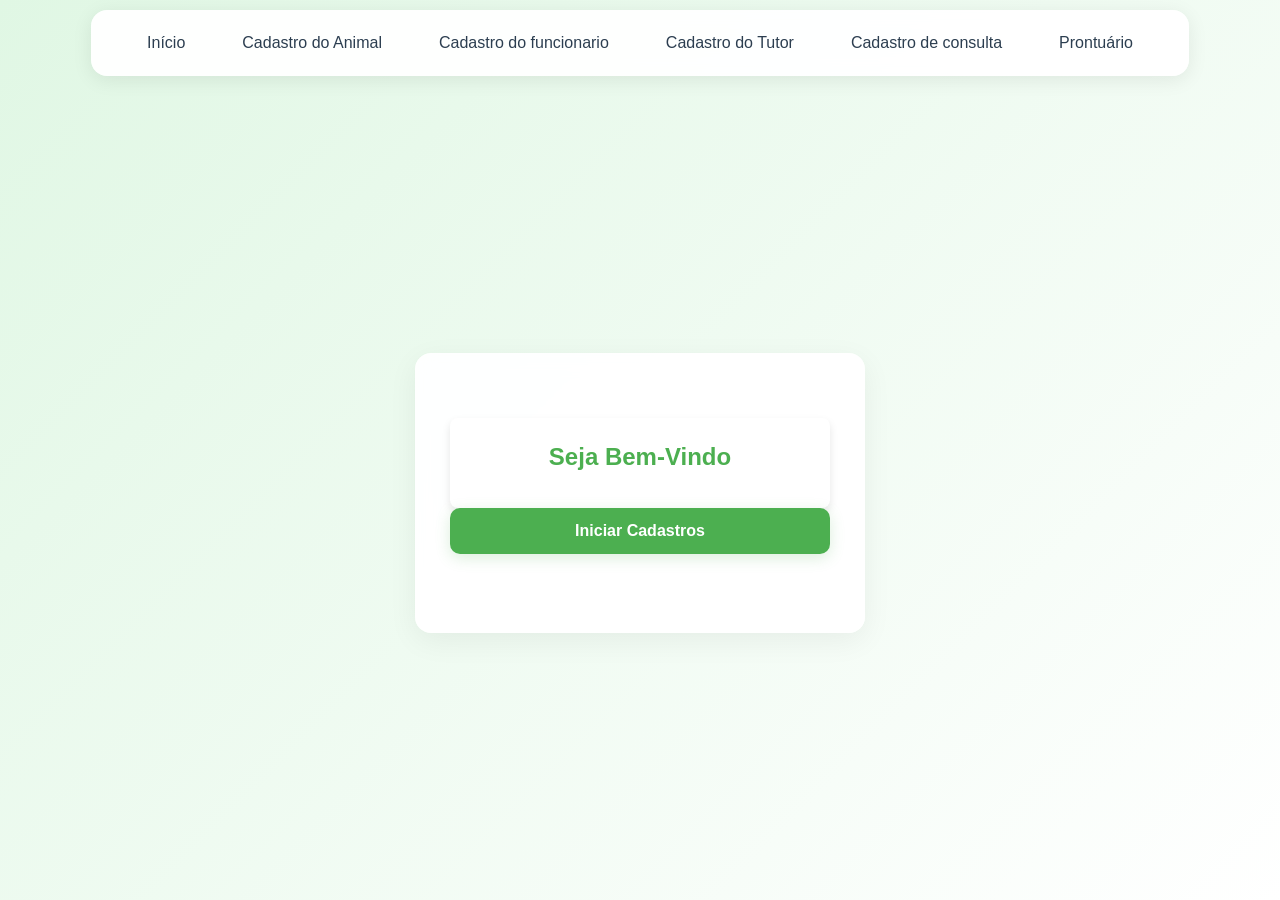
<file: public/index.html>
<!DOCTYPE html>
<html lang="pt-BR">

<head>
    <meta charset="UTF-8">
    <meta name="viewport" content="width=device-width, initial-scale=1.0">
    <link rel="stylesheet" href="style.css">
    <title>Cadastro do Cliente </title>
</head>

<body>

    <header>
        <nav>
            <ul>
                <li><a href="index.html">Início</a></li>
                <li><a href="cadastropet.html">Cadastro do Animal</a></li>
                <li><a href="cadastrofuncionario.html">Cadastro do funcionario</a></li>
                <li><a href="cadastrotutor.html">Cadastro do Tutor</a></li>
                <li><a href="agenda.html">Cadastro de consulta</a></li>
                <li><a href="prontuario.html">Prontuário</a></li>
            </ul>
        </nav>
    </header>
    <main>
    
        <section class="container">
            <div id="sobre" class="sobre">
                <h2> Seja Bem-Vindo</h2>
            </div>

           
            <div id="entrar" class="entrar">
                <button onclick="window.location='cadastrotutor.html'">Iniciar Cadastros</button> 
            </div>
        </section>
      
    </main>
   
</body>

</html>
</file>
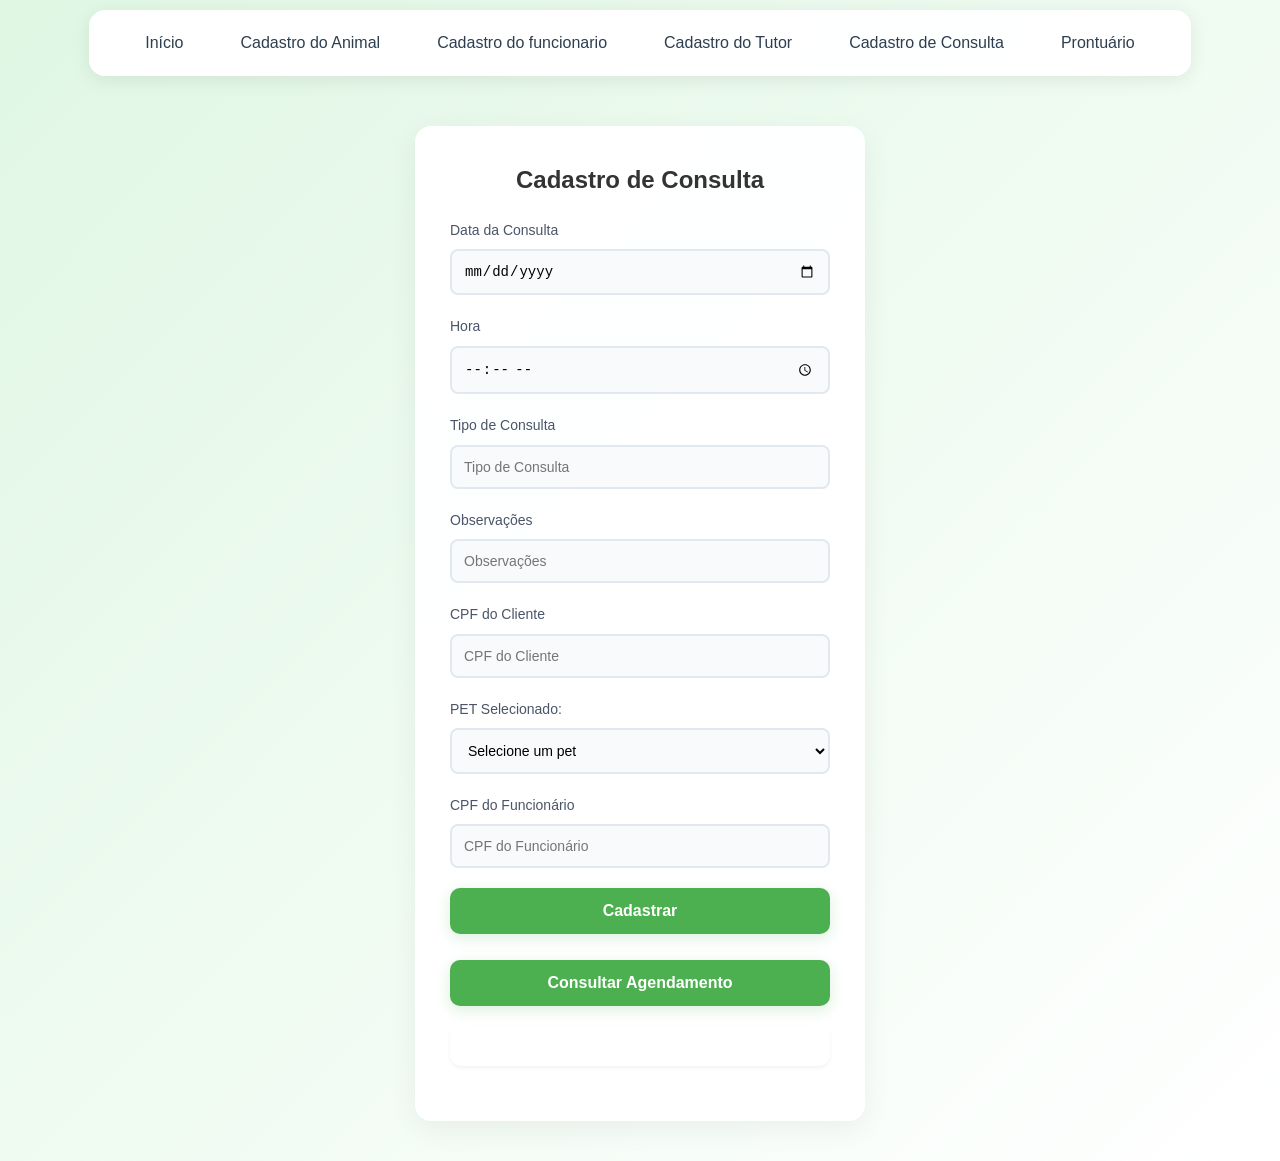
<file: public/agenda.html>
<!DOCTYPE html>
<html lang="pt-BR">
<head>
    <meta charset="UTF-8">
    <meta name="viewport" content="width=device-width, initial-scale=1.0">
    <link rel="stylesheet" href="style.css">
    <title>Cadastro de Consulta - Clínica Veterinária</title>
</head>
<body>

    <header>
        <nav>
            <ul>
                <li><a href="index.html">Início</a></li>
                <li><a href="cadastropet.html">Cadastro do Animal</a></li>
                <li><a href="cadastrofuncionario.html">Cadastro do funcionario</a></li>
                <li><a href="cadastrotutor.html">Cadastro do Tutor</a></li>
                <li><a href="agenda.html">Cadastro de Consulta</a></li>
                <li><a href="prontuario.html">Prontuário</a></li>
            </ul>
        </nav>
    </header>

    <main>
    <div class="container">
        <h1>Cadastro de Consulta</h1>
        <form id="funciForm">
            <div class="form-group">
                <label for="data-consulta">Data da Consulta</label>
                <input type="date" id="data-consulta" placeholder="Data da Consulta" required>
            </div>
            <div class="form-group">
                <label for="hora-consulta">Hora</label>
                <input type="time" id="hora-consulta" placeholder="Hora" required>
            </div>
            <div class="form-group">
                <label for="tipo-consulta">Tipo de Consulta</label>
                <input type="text" id="tipo-consulta" placeholder="Tipo de Consulta" required>
            </div>
            <div class="form-group">
                <label for="observacao-consulta">Observações</label>
                <input type="text" id="observacao-consulta" placeholder="Observações">
            </div>
            <div class="form-group">
                <label for="cliente-cpf-consulta">CPF do Cliente</label>
                <input type="text" id="cliente-cpf-consulta" placeholder="CPF do Cliente" oninput="buscarpet()" required>
            </div>
            <div class="form-group">
            <label for="animal-id-consulta">PET Selecionado:</label>
            <select id="animal-id-consulta" name="animal-id-consulta" required>
                <option value="">Selecione um pet</option>
                <!-- opções de pets preenchidas vai aparecer aqui -->
            </select>
            </div>


            <div class="form-group">
                <label for="funcionario-cpf-consulta">CPF do Funcionário</label>
                <input type="text" id="funcionario-cpf-consulta" placeholder="CPF do Funcionário" required>
            </div>



            <button type="submit" onclick="cadastrarConsulta()">Cadastrar</button><br><br>
            <button onclick="consultarAgendamento(event)" type="button">Consultar Agendamento</button>
        </form>
        
        <div id="resultadoConsulta"></div>
    <script src="agenda.js"></script>
    </main>

</body>
</html>
</file>
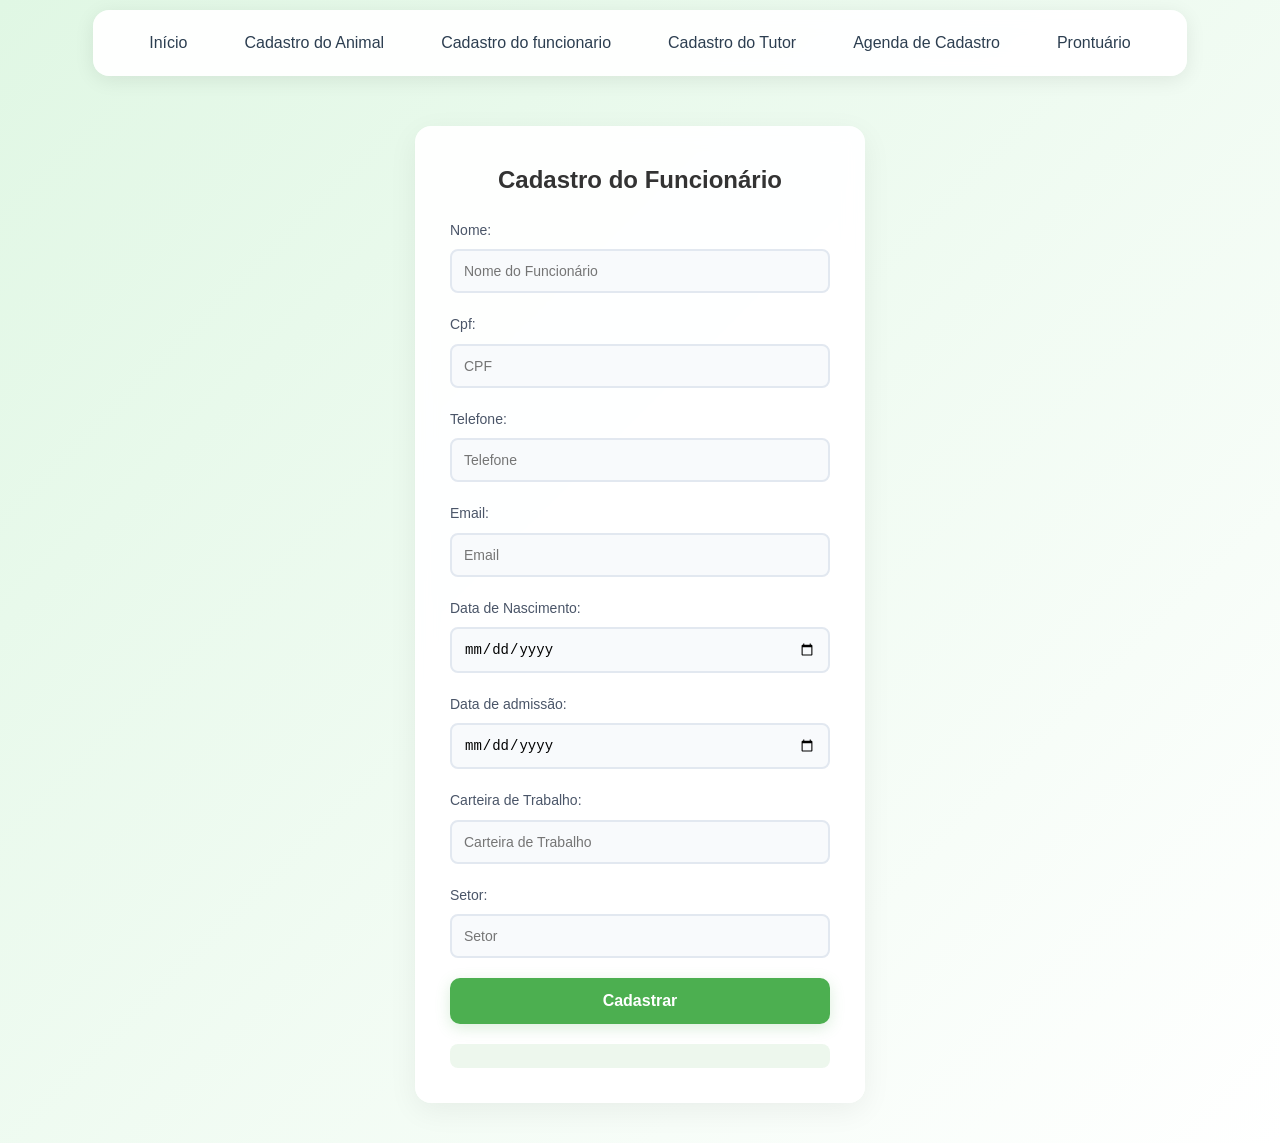
<file: public/cadastrofuncionario.html>
<!DOCTYPE html>
<html lang="pt-BR">
<head>
    <meta charset="UTF-8">
    <meta name="viewport" content="width=device-width, initial-scale=1.0">
    <link rel="stylesheet" href="style.css">
    <title>Cadastro do Funcionário - Clínica Veterinária</title>
</head>
<body>

    <header>
        <nav>
            <ul>
                <li><a href="index.html">Início</a></li>
                <li><a href="cadastropet.html">Cadastro do Animal</a></li>
                <li><a href="cadastrofuncionario.html">Cadastro do funcionario</a></li>
                <li><a href="cadastrotutor.html">Cadastro do Tutor</a></li>
                <li><a href="agenda.html">Agenda de Cadastro</a></li>
                <li><a href="prontuario.html">Prontuário</a></li>
            </ul>
        </nav>
    </header>
    <main>
    <div class="container">
        <h1>Cadastro do Funcionário</h1>
        <form id="funciForm">
            <div class="form-group">
                <label for="nomeFuncionario">Nome:</label>
                <input type="text" id="nome-funcionario" placeholder="Nome do Funcionário" required>
            </div>
            <div class="form-group">
                <label for="cpfFuncionario">Cpf:</label>
                <input type="text" id="cpf-funcionario" placeholder="CPF" required>
            </div>
            <div class="form-group">
                <label for="telefoneFuncionario">Telefone:</label>
                <input type="text" id="telefone-funcionario" placeholder="Telefone" required>
            </div>
            <div class="form-group">
                <label for="emailFuncionario">Email:</label>
                <input type="email" id="email-funcionario" placeholder="Email" required>
            </div>
            <div class="form-group">
                <label for="dataNascimentoFuncionario">Data de Nascimento:</label>
                <input type="date" id="data-nascimento-funcionario" placeholder="Data de Nascimento" required>
            </div>
            <div class="form-group">
                <label for="dataAdmissaoFuncionario">Data de admissão:</label>
                <input type="date" id="data-admissao-funcionario" placeholder="Data de Admissão" required>
            </div>
            <div class="form-group">
                <label for="carteiraTrabalhoFuncionario">Carteira de Trabalho:</label>
                <input type="text" id="carteira-trabalho-funcionario" placeholder="Carteira de Trabalho" required>
            </div>
            <div class="form-group">
                <label for="setorFuncionario">Setor:</label>
                <input type="text" id="setor-funcionario" placeholder="Setor" required>
            </div>



            <button type="submit" onclick="cadastrarFuncionario()">Cadastrar</button>
        </form>
        <div id="mensagem" class="mensagem"></div>
    </div>
    <script src="cadastrofuncionario.js"></script>
    </main>
</body>
</html>
</file>
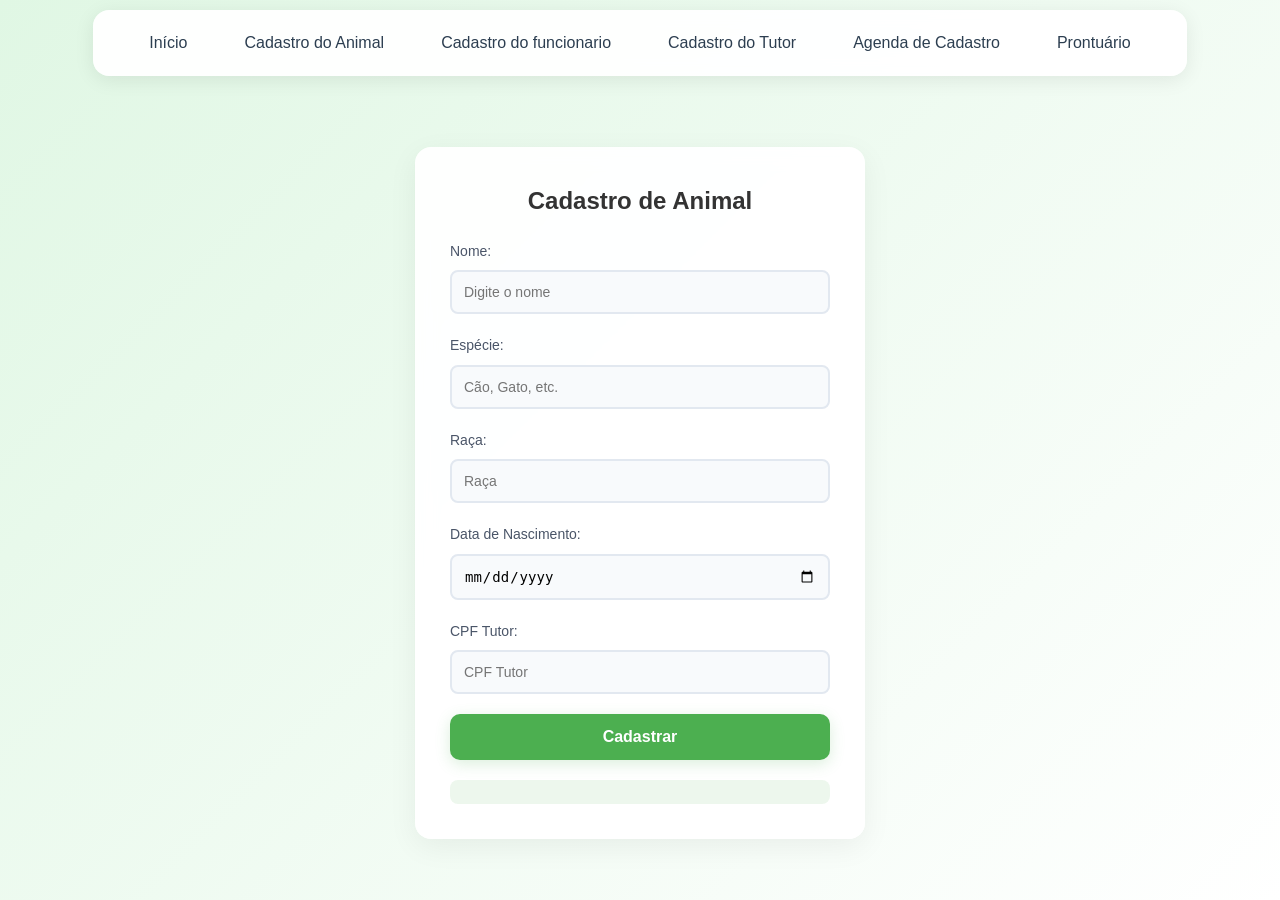
<file: public/cadastropet.html>
<!DOCTYPE html>
<html lang="pt-BR">
<head>
    <meta charset="UTF-8">
    <meta name="viewport" content="width=device-width, initial-scale=1.0">
    <link rel="stylesheet" href="style.css">
    <title>Cadastro de Animal - Clínica Veterinária</title>
</head>
<body>

    <header>
        <nav>
            <ul>
                <li><a href="index.html">Início</a></li>
                <li><a href="cadastropet.html">Cadastro do Animal</a></li>
                <li><a href="cadastrofuncionario.html">Cadastro do funcionario</a></li>
                <li><a href="cadastrotutor.html">Cadastro do Tutor</a></li>
                <li><a href="agenda.html">Agenda de Cadastro</a></li>
                <li><a href="prontuario.html">Prontuário</a></li>
            </ul>
        </nav>
    </header>
    <main>
    <div class="container">
        <h1>Cadastro de Animal</h1>
        <form id="animalForm">
            <div class="form-group">
                <label for="nome-animal">Nome:</label>
                <input type="text" id="nome-animal" placeholder="Digite o nome" required>
            </div>
            <div class="form-group">
                <label for="especie-animal">Espécie:</label>
                <input type="text" id="especie-animal" placeholder="Cão, Gato, etc." required>
            </div>
            <div class="form-group">
                <label for="raca-animal">Raça:</label>
                <input type="text" id="raca-animal" placeholder="Raça" required>
            </div>
            <div class="form-group">
                <label for="data-nascimento-animal">Data de Nascimento:</label>
                <input type="date" id="data-nascimento-animal" placeholder="Data de Nascimento" required>
            </div>
            <div class="form-group">
                <label for="cliente-cpf-animal">CPF Tutor:</label>
                <input type="text" id="cliente-cpf-animal" placeholder="CPF Tutor" required>
            </div>
            <button type="submit" onclick="cadastrarAnimal()">Cadastrar</button>
        </form>
        <div id="mensagem" class="mensagem"></div>
    </div>
    <script src="cadastropet.js"></script>
</main>
</body>
</html>
</file>
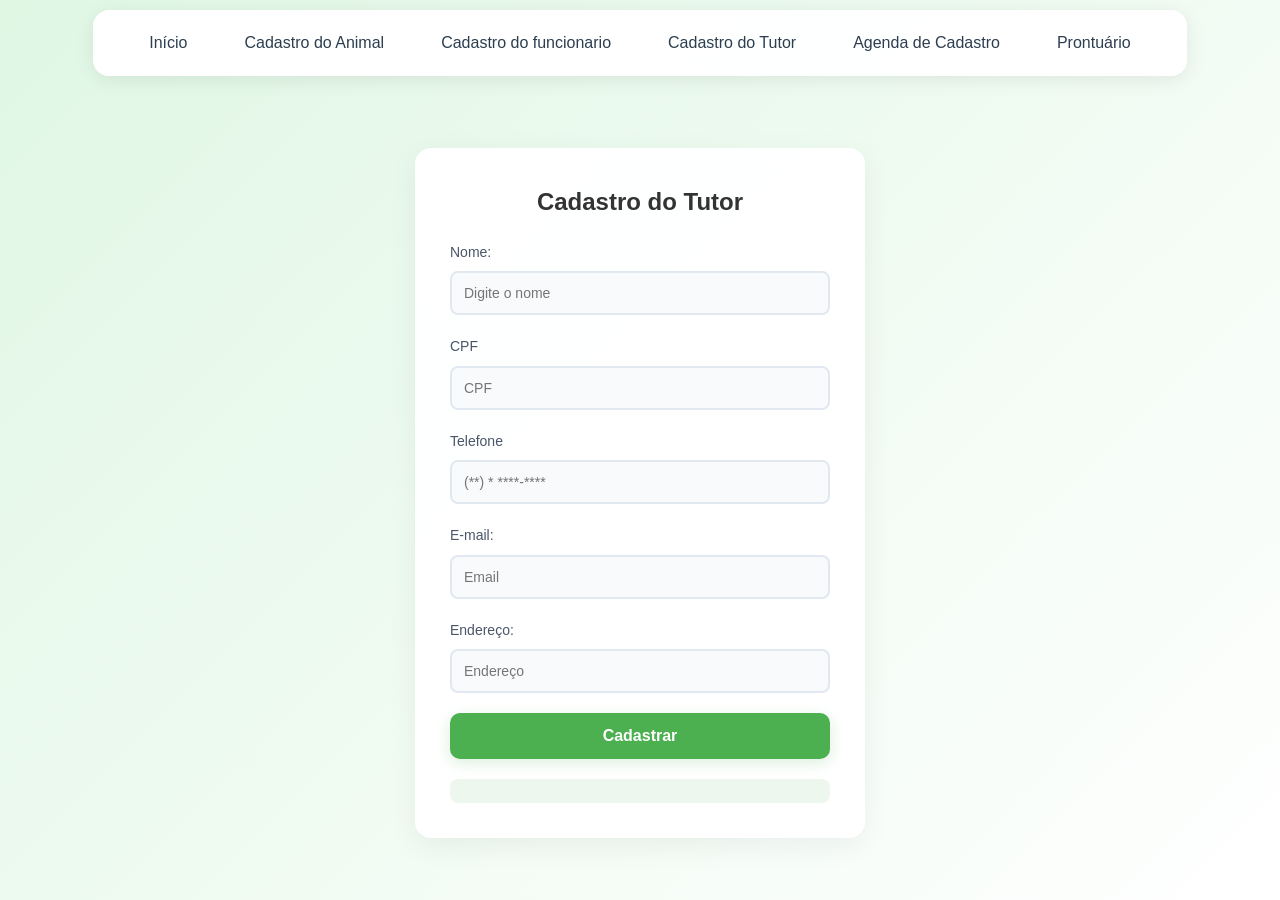
<file: public/cadastrotutor.html>
<!DOCTYPE html>
<html lang="pt-BR">

<head>
    <meta charset="UTF-8">
    <meta name="viewport" content="width=device-width, initial-scale=1.0">
    <link rel="stylesheet" href="style.css">
    <title>Cadastro do Tutor </title>
</head>

<body>

    <header>
        <nav>
            <ul>
                <li><a href="index.html">Início</a></li>
                <li><a href="cadastropet.html">Cadastro do Animal</a></li>
                <li><a href="cadastrofuncionario.html">Cadastro do funcionario</a></li>
                <li><a href="cadastrotutor.html">Cadastro do Tutor</a></li>
                <li><a href="agenda.html">Agenda de Cadastro</a></li>
                <li><a href="prontuario.html">Prontuário</a></li>
            </ul>
        </nav>
    </header>
    <main>
        <div class="container">
            <h1>Cadastro do Tutor</h1>
            <form id="animalForm">
                <div class="form-group">
                    <label for="nome-cliente">Nome:</label>
                    <input type="text" id="nome-cliente" placeholder="Digite o nome" required>
                </div>
                <div class="form-group">
                    <label for="cpf-cliente">CPF</label>
                    <input type="text" id="cpf-cliente" placeholder="CPF" required>
                </div>
                <div class="form-group">
                    <label for="telefone-cliente">Telefone</label>
                    <input type="text" id="telefone-cliente" placeholder="(**) * ****-****" required>
                </div>
                <div class="form-group">
                    <label for="email-cliente">E-mail:</label>
                    <input type="email" id="email-cliente" placeholder= "Email" required>
                </div>
                <div class="form-group">
                    <label for="endereco-cliente">Endereço:</label>
                    <input type="text" id="endereco-cliente" placeholder="Endereço" required>
                </div>
                <button type="submit" onclick="cadastrarCliente()">Cadastrar</button>
            </form>
            <div id="mensagem" class="mensagem"></div>
        </div>
        <script src="cadastrotutor.js"></script>
    </main>
</body>

</html>
</file>
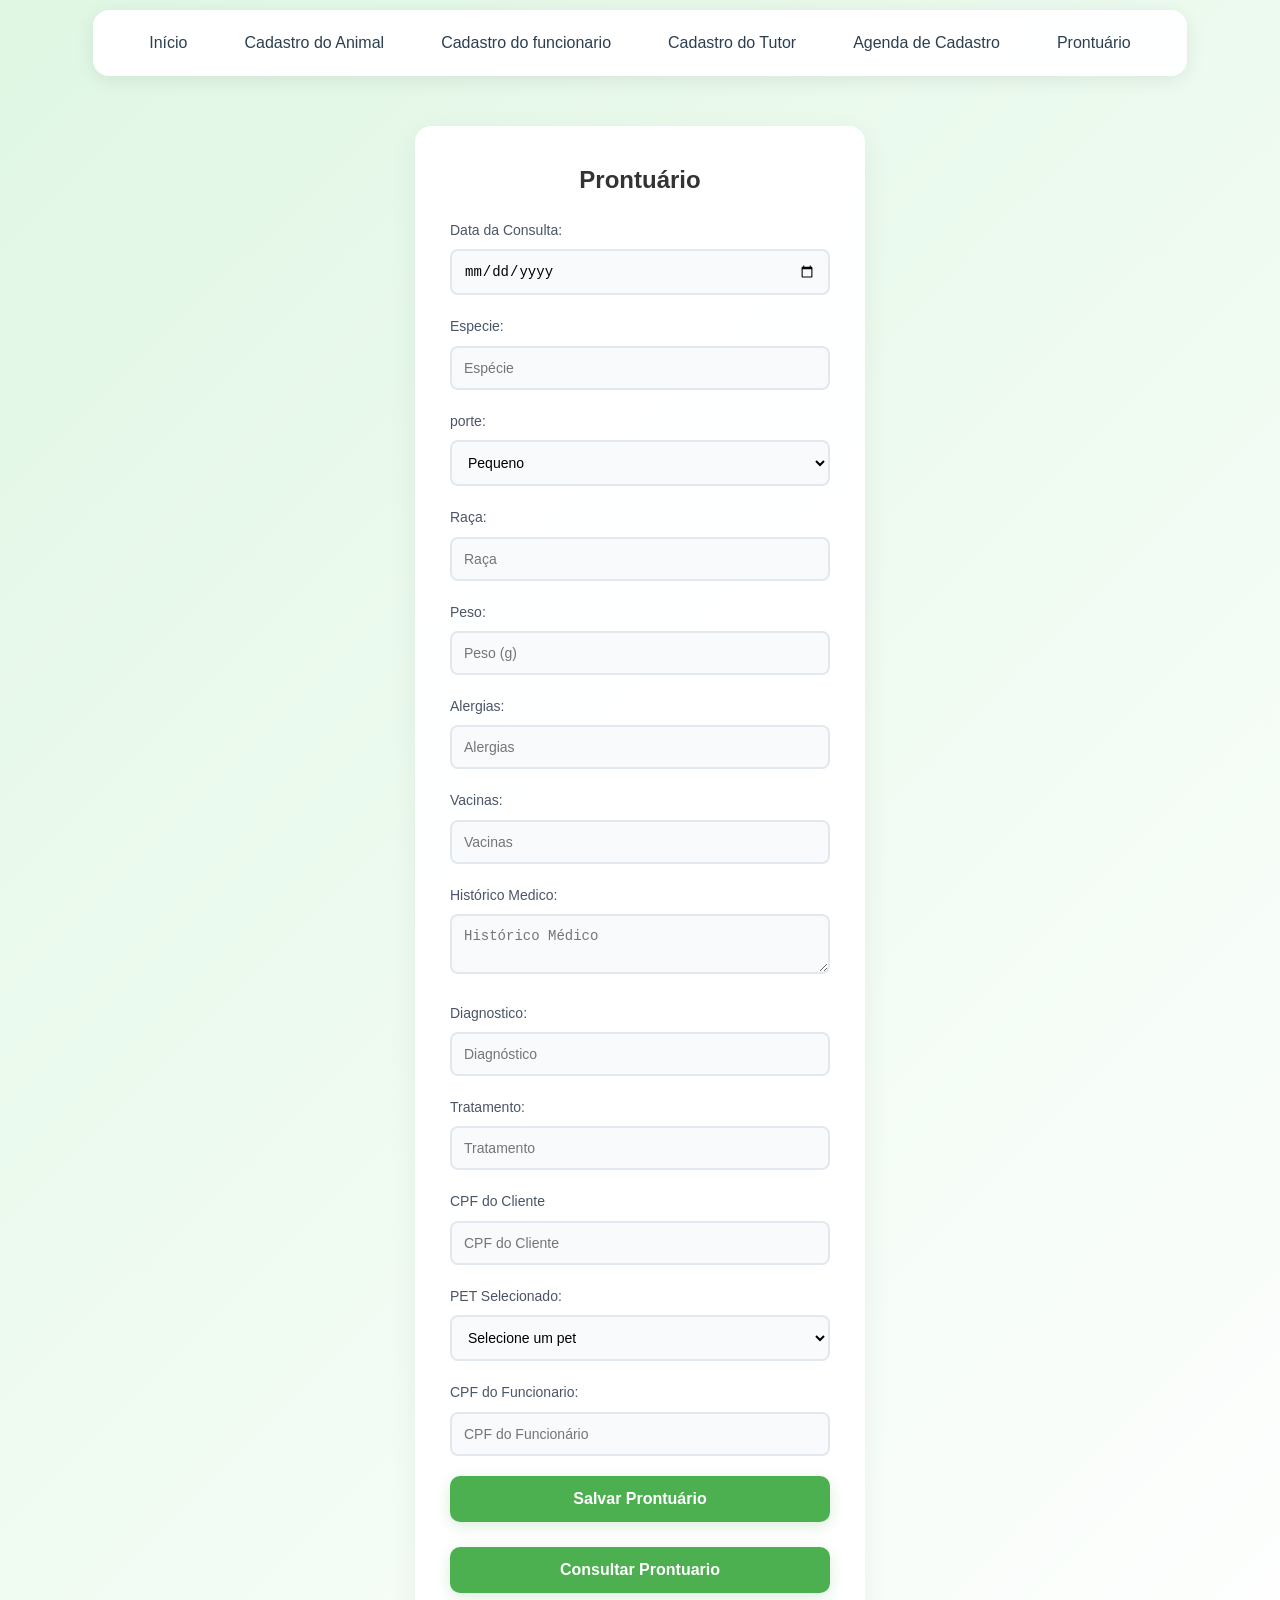
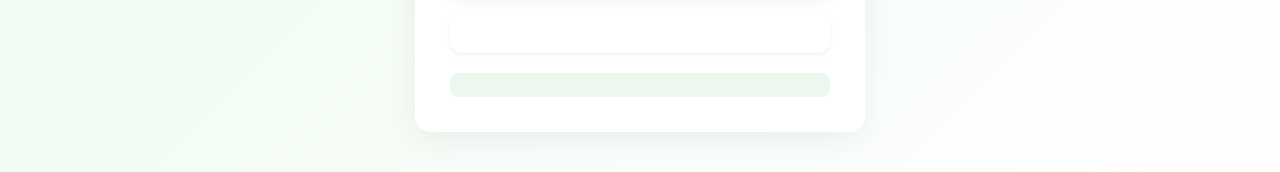
<file: public/prontuario.html>
<!DOCTYPE html>
<html lang="pt-BR">
<head>
    <meta charset="UTF-8">
    <meta name="viewport" content="width=device-width, initial-scale=1.0">
    <link rel="stylesheet" href="style.css">
    <title>Prontuário de Consulta - Clínica Veterinária</title>
</head>
<body>

    <header>
        <nav>
            <ul>
                <li><a href="index.html">Início</a></li>
                <li><a href="cadastropet.html">Cadastro do Animal</a></li>
                <li><a href="cadastrofuncionario.html">Cadastro do funcionario</a></li>
                <li><a href="cadastrotutor.html">Cadastro do Tutor</a></li>
                <li><a href="agenda.html">Agenda de Cadastro</a></li>
                <li><a href="prontuario.html">Prontuário</a></li>
            </ul>
        </nav>
    </header>

    <main>
    <div class="container">
        <h1>Prontuário</h1>
        <form id="funciForm"> 

            <div class="form-group">
                <label for="data-prontuario">Data da Consulta:</label>
                <input type="date" id="data-prontuario" placeholder="Data" >
            </div>
            <div class="form-group">
                <label for="especie-prontuario">Especie:</label>
                <input type="text" id="especie-prontuario" placeholder="Espécie" >
            </div>
            <div class="form-group">
                <label for="porte-prontuario">porte:</label>
               <select id="porte-prontuario" required>
                   <option value="Pequeno">Pequeno</option>
                   <option value="Medio">Madio</option>
                   <option value="Grande">Grande</option>
               </select>
            </div>
            <div class="form-group">
                <label for="raca-prontuario">Raça:</label>
                <input type="text" id="raca-prontuario" placeholder="Raça" >
            </div>
            <div class="form-group">
                <label for="peso-prontuario">Peso:</label>
                <input type="number" id="peso-prontuario" placeholder="Peso (g)">
            </div>
            <div class="form-group">
                <label for="alergias-prontuario">Alergias:</label>
                <input type="text" id="alergias-prontuario" placeholder="Alergias">
            </div>
            <div class="form-group">
                <label for="vacinas-prontuario">Vacinas:</label>
                <input type="text" id="vacinas-prontuario" placeholder="Vacinas">
            </div>
            <div class="form-group">
                <label for="historico-medico-prontuario">Histórico Medico:</label>
                <textarea id="historico-medico-prontuario" placeholder="Histórico Médico"></textarea>
            </div>
            <div class="form-group">
                <label for="diagnostico-prontuario">Diagnostico:</label>
                <input type="text" id="diagnostico-prontuario" placeholder="Diagnóstico" >
            </div>
            <div class="form-group">
                <label for="tratamento-prontuario">Tratamento:</label>
                <input type="text" id="tratamento-prontuario" placeholder="Tratamento" >
            </div>
            <div class="form-group">
                <label for="cliente-cpf-consulta">CPF do Cliente</label>
                <input type="text" id="cliente-cpf-consulta" placeholder="CPF do Cliente" oninput="buscarpet()" required>
            </div>

            <div class="form-group">
                <label for="animal-id-consulta">PET Selecionado:</label>
                <select id="animal-id-consulta" name="animal-id-consulta" required>
                    <option value="">Selecione um pet</option>
                    <!-- opções de pets preenchidas vai aparecer aqui -->
                </select>
            </div>
            <div class="form-group">
                <label for="funcionario-cpf-prontuario">CPF do Funcionario:</label>
                <input type="text" id="funcionario-cpf-prontuario" placeholder="CPF do Funcionário" >
            </div>


            <button type="submit" onclick="cadastrarProntuario()">Salvar Prontuário</button><br><br>
            <button onclick="consultarProntuario(event)" type="submit">Consultar Prontuario</button>
        </form>

        <div id="resultadoConsulta">
            
        </div>

        <div id="prontuarioModal" class="modal">
            <div class="modal-content">
              <span class="close" onclick="fecharModal()">&times;</span>
              <h2>Prontuário do Cliente</h2>
              <p id="prontuarioInfo"></p>
            </div>
        </div>

        <div id="mensagem" class="mensagem"></div>
    </div>

    <script src="prontuario.js"></script>
    </main>
</body>
</html>
</file>
<file: public/style.css>
/*modifica o corpo todo*/
* {
    box-sizing: border-box;
    margin: 0;
    padding: 0;
    transition: all 0.3s ease;
}


/*alinha e modifica todos os nav*/
nav a{
    color: white;
    padding: 15px;
    text-decoration: none;
    text-align: center;
}
/*modifica o formato*/
.container{
    width: 90px;
    margin: 20px auto;
}
/*modifica a borda, a margem e a cor*/
.servicos, .sobre, .contato{
    margin-top: 30px;
    padding: 20px;
    background-color: #fff;
    border-radius: 8px;
    box-shadow: 0 4px 8px rgba(0, 0, 0, 0.1);
}
/*modifica a cor*/
.servicos h2, .sobre h2, .contatoh2{
    color: #4CAF50;
    margin-bottom: 15px;
}
/*estilizações para o footer*/
footer{
    background-color: #333;
    color: white;
    text-align:center;
    padding: 10px;
    margin-top: 20px;
}

/*alinha, muda a cor, e o tamanho do body*/
body {
    display: flex;
    flex-direction: column;
    justify-content: center;
    font-family: 'Inter', 'Arial', sans-serif;
    background: linear-gradient(135deg, #e0f7e4 0%, #ffffff 100%);
    color: #2c3e50;
    min-height: 100vh;
    line-height: 1.6;
}
/*modifica a cor, tamanho, alinha e arruma a borda do header*/
header {
    display: flex;
    align-items: center;
    justify-content: center;
    align-self: center;
    position: sticky;
    top: 5px;
    max-width: 95%;
    margin: 10px;
    border: none;
    border-radius: 16px;
    background: rgba(255, 255, 255, 0.95);
    backdrop-filter: blur(10px);
    padding: 20px 40px;
    box-shadow: 0 4px 20px rgba(0, 0, 0, 0.08);
    z-index: 1000;
}
/*modifica o nav ul*/
nav ul {
    display: flex;
    justify-content: space-around;
    list-style: none;
    gap: 25px;
}
/*modifica a cor, a fonte do nav a*/
nav a {
    color: #2c3e50;
    text-decoration: none;
    font-size: 16px;
    font-weight: 500;
    padding: 8px 16px;
    border-radius: 8px;
    transition: all 0.3s ease;
}
/*modifica a estlização do nav a*/
nav a:hover {
    background-color: #4CAF50;
    color: white;
    text-decoration: none;
    transform: translateY(-2px);
}
/*estilização do tamanho, alinhamento e tamanho do main*/
main {
    display: flex;
    flex-direction: column;
    align-items: center;
    justify-content: center;
    flex: 1;
    padding: 20px;
    width: 100%;
    height: 100dvh;
}
/*estiliza o tamanho, a centralização e a cor do container*/
.container {
    padding: 35px;
    border-radius: 16px;
    width: 100%;
    max-width: 450px;
    text-align: center;
    background-color: rgba(255, 255, 255, 0.95);
    box-shadow: 0 8px 30px rgba(0, 0, 0, 0.06);
    backdrop-filter: blur(10px);
    margin: 20px auto;
}
/*estiliza o tamanho*/
.sobre{
    height: 10dvh;
}
/*modifica o tamanho*/
.entrar{
    height: 10dvh;
}
/*muda a cor, e a fonte*/
h1 {
    color: #333;
    font-size: 24px;
    margin-bottom: 20px;
}
/*estiliza a margem e o texto*/
.form-group {
    margin-bottom: 20px;
    text-align: left;
}
/*modifica a margem*/
label {
    display: block;
    margin-bottom: 5px;
    color: #555;
    font-weight: bold;
}
/*estiliza o tamanho, a borda e a cor do input*/
input {
    width: 100%;
    padding: 12px 16px;
    border: 2px solid #e1e1e1;
    border-radius: 10px;
    font-size: 15px;
    transition: all 0.3s ease;
    background-color: #f8f9fa;
}
/**/
select{
    width: 100%;
    padding: 10px;
    border: 1px solid #ddd;
    border-radius: 5px;
}

textarea{
    width: 100%;
    padding: 10px;
    border: 1px solid #ddd;
    border-radius: 5px;
}

input:focus {
    border-color: #93b4db;
}

button {
    width: 100%;
    padding: 14px;
    background-color: #4CAF50;
    color: white;
    border: none;
    border-radius: 10px;
    cursor: pointer;
    font-size: 16px;
    font-weight: 600;
    transition: all 0.3s ease;
    box-shadow: 0 4px 15px rgba(76, 175, 80, 0.2);
}

button:hover {
    background-color: #45a049;
    transform: translateY(-2px);
    box-shadow: 0 6px 20px rgba(76, 175, 80, 0.25);
}

.mensagem {
    margin-top: 20px;
    color: #4CAF50;
    font-weight: 500;
    padding: 12px;
    border-radius: 8px;
    background-color: rgba(76, 175, 80, 0.1);
}


#resultadoConsulta{
    margin-top: 20px;
}


/* Estilo do modal */
.modal {
    display: none; /* Escondido por padrão */
    position: fixed;
    z-index: 1;
    left: 0;
    top: 0;
    width: 100%;
    height: 100%;
    background-color: rgba(0, 0, 0, 0.4);
  }
  
  /* Conteúdo do modal */
  .modal-content {
    background-color: white;
    margin: 10% auto;
    padding: 30px;
    border-radius: 16px;
    width: 90%;
    max-width: 600px;
    box-shadow: 0 10px 40px rgba(0, 0, 0, 0.1);
  }
  
  /* Fechar botão */
  .close {
    color: #aaa;
    float: right;
    font-size: 28px;
    font-weight: bold;
  }
  
  .close:hover,
  .close:focus {
    color: black;
    text-decoration: none;
    cursor: pointer;
  }


#resultadoConsulta{
    flex-direction: column;
    align-items: center;
    justify-content: center;
    width: 100%;
    height: 120dvh;
    background-color: rgba(0, 0, 0, 0.5);
    backdrop-filter: blur(10px);
    z-index: 1001;
    position: fixed;
    top: 50%;
    left: 50%;
    transform: translate(-50%, -50%);
}

.tabela-prontuarios {
    background-color: white;
    border-radius: 16px;
    padding: 25px;
    box-shadow: 0 8px 30px rgba(0, 0, 0, 0.06);
    width: 95%;
    max-width: 1200px;
    margin: 20px auto;
}

.tabela-prontuarios table {
    width: 100%;
    border-collapse: separate;
    border-spacing: 0;
    margin: 15px 0;
}

.tabela-prontuarios table th,
.tabela-prontuarios table td {
    padding: 15px;
    text-align: left;
    border-bottom: 1px solid #eee;
}

.tabela-prontuarios table th {
    background-color: #f8f9fa;
    font-weight: 600;
    color: #2c3e50;
}

.tabela-prontuarios table tr:hover {
    background-color: #f5f9ff;
}

.sair {
    background-color: red; /* Cor de fundo do botão */
    color: white; /* Cor do texto */
    border: none; /* Sem borda */
    width: 50px;
    height: auto;
    border-radius: 5px; /* Bordas arredondadas */
    padding: 5px 10px; /* Espaçamento interno reduzido para um botão pequeno */
    cursor: pointer; /* Cursor de ponteiro ao passar o mouse */
    transition: transform var(--transition), box-shadow var(--transition); /* Transições suaves */
    position: absolute; /* Posiciona o botão */
    top: 10px; /* Distância do topo */
    right: 10px; /* Distância da direita */
    z-index: 1001; /* Garante que o botão fique acima de outros elementos */
}

#resultadoConsulta {
    width: 100%;
    max-width: 1200px;
    margin: 20px auto;
    padding: 20px;
    background-color: white;
    border-radius: 12px;
    box-shadow: 0 4px 6px rgba(0, 0, 0, 0.1);
    position: static;
    transform: none;
    height: auto;
}

.tabela-prontuarios {
    width: 100%;
    overflow-x: auto;
    margin-top: 20px;
    border-radius: 8px;
    border: 1px solid #e2e8f0;
}

.tabela-prontuarios table {
    width: 100%;
    border-collapse: separate;
    border-spacing: 0;
    background-color: white;
}

.tabela-prontuarios th {
    background-color: #f8fafc;
    padding: 14px 16px;
    text-align: left;
    border-bottom: 2px solid #e2e8f0;
    color: #2c3e50;
    font-weight: 600;
    white-space: nowrap;
}

.tabela-prontuarios td {
    padding: 14px 16px;
    border-bottom: 1px solid #e2e8f0;
    color: #4a5568;
}

.tabela-prontuarios tr:hover {
    background-color: #f7fafc;
}

.tabela-prontuarios tr:last-child td {
    border-bottom: none;
}

/* Mensagem de sem resultados */
.no-results {
    text-align: center;
    padding: 30px;
    color: #718096;
    font-style: italic;
    background-color: #f8fafc;
    border-radius: 8px;
    margin: 20px 0;
}

/* Responsividade */
@media (max-width: 768px) {
    .form-container,
    .table-container {
        padding: 20px;
        margin: 10px;
    }

    .form-row {
        grid-template-columns: 1fr;
    }

    .table-header {
        flex-direction: column;
        gap: 15px;
    }

    .search-box {
        flex-direction: column;
    }

    .form-buttons {
        flex-direction: column;
    }

    .btn {
        width: 100%;
    }
}

/* Estilos gerais para formulários */
.form-container {
    background-color: white;
    border-radius: 12px;
    padding: 30px;
    box-shadow: 0 4px 6px rgba(0, 0, 0, 0.1);
    max-width: 800px;
    margin: 20px auto;
}

.form-title {
    color: #2c3e50;
    font-size: 24px;
    margin-bottom: 25px;
    text-align: center;
    font-weight: 600;
}

.form-group {
    margin-bottom: 20px;
}

.form-group label {
    display: block;
    margin-bottom: 8px;
    color: #4a5568;
    font-weight: 500;
    font-size: 14px;
}

.form-group input,
.form-group select,
.form-group textarea {
    width: 100%;
    padding: 12px;
    border: 2px solid #e2e8f0;
    border-radius: 8px;
    font-size: 14px;
    transition: all 0.3s ease;
    background-color: #f8fafc;
}

.form-group input:focus,
.form-group select:focus,
.form-group textarea:focus {
    border-color: #4CAF50;
    box-shadow: 0 0 0 3px rgba(76, 175, 80, 0.1);
    outline: none;
    background-color: white;
}

/* Botões */
.form-buttons {
    display: flex;
    gap: 15px;
    margin-top: 25px;
}

.btn {
    padding: 12px 24px;
    border: none;
    border-radius: 8px;
    font-weight: 600;
    cursor: pointer;
    transition: all 0.3s ease;
    font-size: 14px;
}

.btn-primary {
    background-color: #4CAF50;
    color: white;
}

.btn-primary:hover {
    background-color: #45a049;
    transform: translateY(-1px);
}

.btn-secondary {
    background-color: #e2e8f0;
    color: #4a5568;
}

.btn-secondary:hover {
    background-color: #cbd5e0;
}

/* Sistema de Grid para formulários */
.form-row {
    display: grid;
    grid-template-columns: repeat(auto-fit, minmax(250px, 1fr));
    gap: 20px;
    margin-bottom: 20px;
}

/* Tabelas de Consulta */
.table-container {
    background-color: white;
    border-radius: 12px;
    padding: 25px;
    box-shadow: 0 4px 6px rgba(0, 0, 0, 0.1);
    margin: 20px auto;
    max-width: 1200px;
}

.table-header {
    display: flex;
    justify-content: space-between;
    align-items: center;
    margin-bottom: 20px;
}

.table-title {
    color: #2c3e50;
    font-size: 20px;
    font-weight: 600;
}

.table-actions {
    display: flex;
    gap: 10px;
}

.search-box {
    display: flex;
    gap: 10px;
    margin-bottom: 20px;
}

.search-box input {
    flex: 1;
    padding: 10px;
    border: 2px solid #e2e8f0;
    border-radius: 8px;
    font-size: 14px;
}

.search-box button {
    padding: 10px 20px;
    background-color: #4CAF50;
    color: white;
    border: none;
    border-radius: 8px;
    cursor: pointer;
}

#resultadoConsulta {
    background-color: white;
    border-radius: 12px;
    box-shadow: 0 2px 4px rgba(0, 0, 0, 0.05);
    padding: 20px;
    margin: 20px auto;
    max-width: 1200px;
}

.prontuario-header {
    padding: 20px;
    margin-bottom: 20px;
    text-align: center;
}

.prontuario-title {
    color: #2d3748;
    font-size: 24px;
    font-weight: 600;
    margin-bottom: 15px;
}

.search-form {
    display: grid;
    grid-template-columns: repeat(auto-fit, minmax(200px, 1fr));
    gap: 20px;
    margin-bottom: 20px;
    padding: 20px;
    background-color: #f8fafc;
    border-radius: 8px;
}

.search-form input[type="date"],
.search-form select {
    width: 100%;
    padding: 12px;
    border: 2px solid #e2e8f0;
    border-radius: 8px;
    font-size: 14px;
    background-color: white;
    transition: all 0.3s ease;
}

.search-form input[type="date"]:focus,
.search-form select:focus {
    border-color: #4CAF50;
    box-shadow: 0 0 0 3px rgba(76, 175, 80, 0.1);
    outline: none;
}

.tabela-prontuarios {
    width: 100%;
    overflow-x: auto;
    background-color: white;
    border-radius: 8px;
    border: 1px solid #e2e8f0;
}

.tabela-prontuarios table {
    width: 100%;
    border-collapse: separate;
    border-spacing: 0;
}

.tabela-prontuarios th {
    background-color: #f7fafc;
    color: #2d3748;
    font-weight: 600;
    padding: 16px;
    text-align: left;
    border-bottom: 2px solid #e2e8f0;
    white-space: nowrap;
    position: sticky;
    top: 0;
}

.tabela-prontuarios td {
    padding: 16px;
    border-bottom: 1px solid #e2e8f0;
    color: #4a5568;
}

.tabela-prontuarios tr:hover td {
    background-color: #f7fafc;
}

.no-results {
    text-align: center;
    padding: 40px 20px;
    color: #718096;
    font-style: italic;
    background-color: #f8fafc;
    border-radius: 8px;
    margin: 20px 0;
}

@media (max-width: 768px) {
    .search-form {
        grid-template-columns: 1fr;
        gap: 15px;
    }

    .tabela-prontuarios th,
    .tabela-prontuarios td {
        padding: 12px;
        font-size: 13px;
    }
}
</file>
